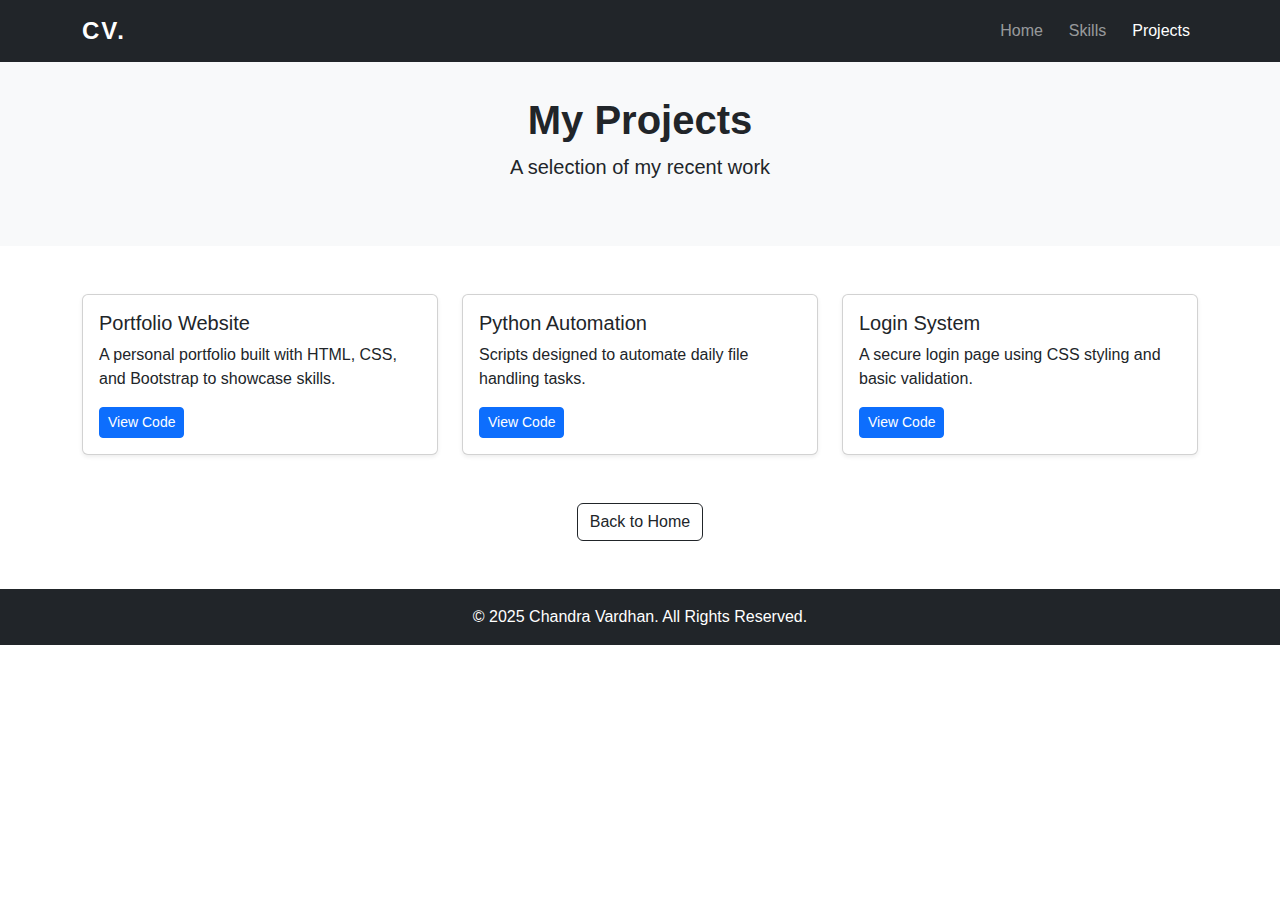
<file: projects.html>
<!DOCTYPE html>
<html lang="en">
<head>
    <meta charset="UTF-8">
    <meta name="viewport" content="width=device-width, initial-scale=1.0">
    <title>Projects | Chandra Vardhan</title>
    <link href="https://cdn.jsdelivr.net/npm/bootstrap@5.3.0/dist/css/bootstrap.min.css" rel="stylesheet">
    <link rel="stylesheet" href="style.css">
</head>
<body>

    <nav class="navbar navbar-expand-lg navbar-dark bg-dark fixed-top">
        <div class="container">
            <a class="navbar-brand fw-bold" href="index.html">CV.</a>
            <button class="navbar-toggler" type="button" data-bs-toggle="collapse" data-bs-target="#navbarNav">
                <span class="navbar-toggler-icon"></span>
            </button>
            <div class="collapse navbar-collapse" id="navbarNav">
                
                     <ul class="navbar-nav ms-auto">
    <li class="nav-item"><a class="nav-link" href="index.html">Home</a></li>
    <li class="nav-item"><a class="nav-link" href="skills.html">Skills</a></li>
    <li class="nav-item"><a class="nav-link active" href="projects.html">Projects</a></li>
</ul>
            </div>
        </div>
    </nav>

    <section class="py-5 mt-5 text-center bg-light">
        <div class="container">
            <h1 class="fw-bold">My Projects</h1>
            <p class="lead">A selection of my recent work</p>
        </div>
    </section>

    <section class="py-5">
        <div class="container">
            <div class="row g-4">
                <div class="col-md-4">
                    <div class="card h-100 shadow-sm">
                        <div class="card-body">
                            <h5 class="card-title">Portfolio Website</h5>
                            <p class="card-text">A personal portfolio built with HTML, CSS, and Bootstrap to showcase skills.</p>
                            <a href="#" class="btn btn-primary btn-sm">View Code</a>
                        </div>
                    </div>
                </div>
                <div class="col-md-4">
                    <div class="card h-100 shadow-sm">
                        <div class="card-body">
                            <h5 class="card-title">Python Automation</h5>
                            <p class="card-text">Scripts designed to automate daily file handling tasks.</p>
                            <a href="#" class="btn btn-primary btn-sm">View Code</a>
                        </div>
                    </div>
                </div>
                <div class="col-md-4">
                    <div class="card h-100 shadow-sm">
                        <div class="card-body">
                            <h5 class="card-title">Login System</h5>
                            <p class="card-text">A secure login page using CSS styling and basic validation.</p>
                            <a href="#" class="btn btn-primary btn-sm">View Code</a>
                        </div>
                    </div>
                </div>
            </div>
            
            <div class="text-center mt-5">
                <a href="index.html" class="btn btn-outline-dark">Back to Home</a>
            </div>
        </div>
    </section>

    <footer class="bg-dark text-white text-center py-3 mt-auto">
        <p class="mb-0">&copy; 2025 Chandra Vardhan. All Rights Reserved.</p>
    </footer>

    <script src="https://cdn.jsdelivr.net/npm/bootstrap@5.3.0/dist/js/bootstrap.bundle.min.js"></script>
</body>
</html>
</file>
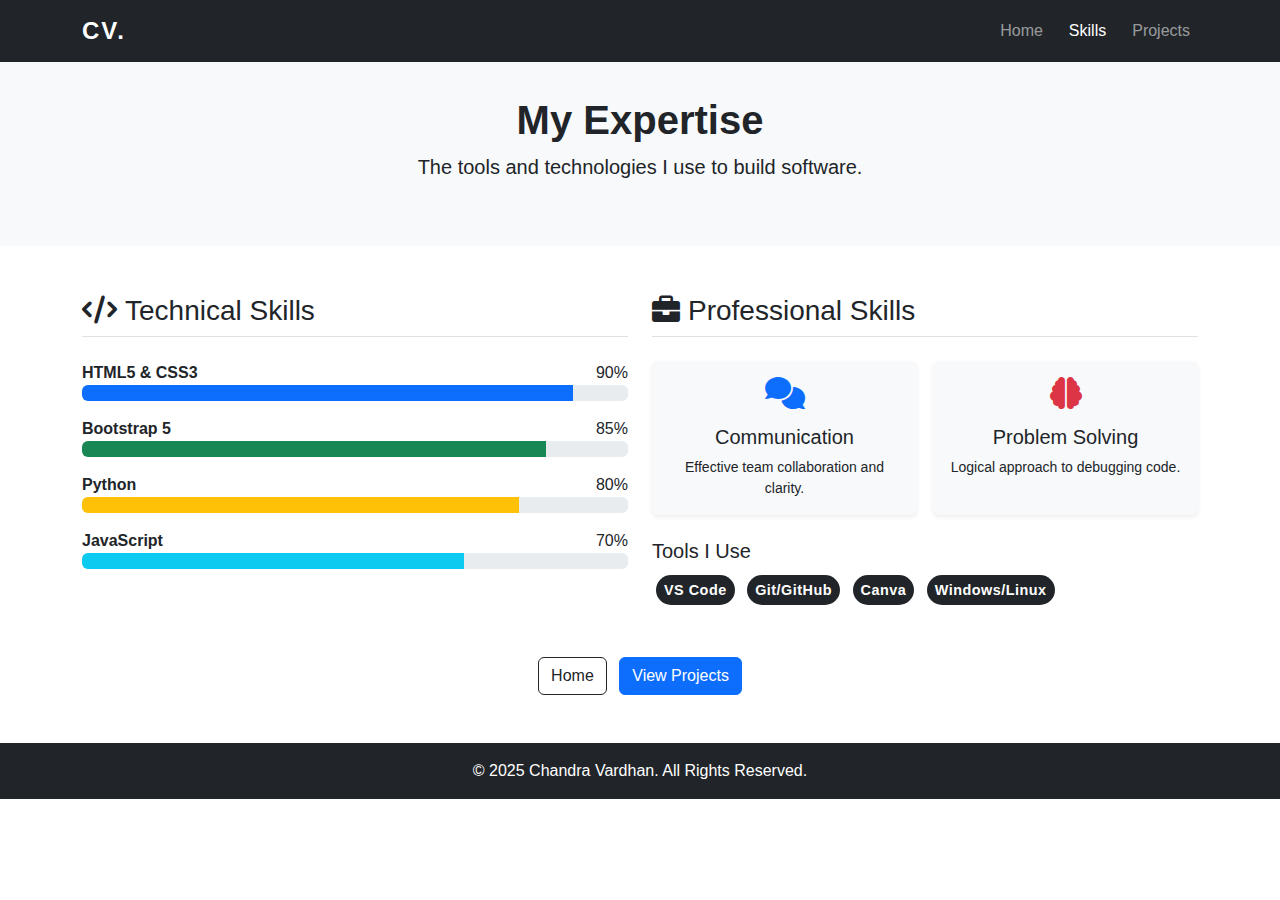
<file: skills.html>
<!DOCTYPE html>
<html lang="en">
<head>
    <meta charset="UTF-8">
    <meta name="viewport" content="width=device-width, initial-scale=1.0">
    <title>Skills | Chandra Vardhan</title>
    <link href="https://cdn.jsdelivr.net/npm/bootstrap@5.3.0/dist/css/bootstrap.min.css" rel="stylesheet">
    <link rel="stylesheet" href="style.css">
    <link rel="stylesheet" href="https://cdnjs.cloudflare.com/ajax/libs/font-awesome/6.0.0/css/all.min.css">
</head>
<body>

    <nav class="navbar navbar-expand-lg navbar-dark bg-dark fixed-top">
        <div class="container">
            <a class="navbar-brand fw-bold" href="index.html">CV.</a>
            <button class="navbar-toggler" type="button" data-bs-toggle="collapse" data-bs-target="#navbarNav">
                <span class="navbar-toggler-icon"></span>
            </button>
            <div class="collapse navbar-collapse" id="navbarNav">
                <ul class="navbar-nav ms-auto">
                    <li class="nav-item"><a class="nav-link" href="index.html">Home</a></li>
                    <li class="nav-item"><a class="nav-link active" href="skills.html">Skills</a></li>
                    <li class="nav-item"><a class="nav-link" href="projects.html">Projects</a></li>
                </ul>
            </div>
        </div>
    </nav>

    <section class="py-5 mt-5 text-center bg-light">
        <div class="container">
            <h1 class="fw-bold">My Expertise</h1>
            <p class="lead">The tools and technologies I use to build software.</p>
        </div>
    </section>

    <section class="py-5">
        <div class="container">
            <div class="row">
                
                <div class="col-md-6 mb-4">
                    <h3 class="mb-4 border-bottom pb-2"><i class="fas fa-code me-2"></i>Technical Skills</h3>
                    
                    <div class="mb-3">
                        <div class="d-flex justify-content-between">
                            <span class="fw-bold">HTML5 & CSS3</span>
                            <span>90%</span>
                        </div>
                        <div class="progress" role="progressbar">
                            <div class="progress-bar bg-primary" style="width: 90%"></div>
                        </div>
                    </div>

                    <div class="mb-3">
                        <div class="d-flex justify-content-between">
                            <span class="fw-bold">Bootstrap 5</span>
                            <span>85%</span>
                        </div>
                        <div class="progress" role="progressbar">
                            <div class="progress-bar bg-success" style="width: 85%"></div>
                        </div>
                    </div>

                    <div class="mb-3">
                        <div class="d-flex justify-content-between">
                            <span class="fw-bold">Python</span>
                            <span>80%</span>
                        </div>
                        <div class="progress" role="progressbar">
                            <div class="progress-bar bg-warning text-dark" style="width: 80%"></div>
                        </div>
                    </div>

                    <div class="mb-3">
                        <div class="d-flex justify-content-between">
                            <span class="fw-bold">JavaScript</span>
                            <span>70%</span>
                        </div>
                        <div class="progress" role="progressbar">
                            <div class="progress-bar bg-info" style="width: 70%"></div>
                        </div>
                    </div>
                </div>

                <div class="col-md-6">
                    <h3 class="mb-4 border-bottom pb-2"><i class="fas fa-briefcase me-2"></i>Professional Skills</h3>
                    
                    <div class="row g-3">
                        <div class="col-sm-6">
                            <div class="card text-center h-100 shadow-sm border-0 bg-light">
                                <div class="card-body">
                                    <i class="fas fa-comments fa-2x text-primary mb-3"></i>
                                    <h5 class="card-title">Communication</h5>
                                    <p class="card-text small">Effective team collaboration and clarity.</p>
                                </div>
                            </div>
                        </div>
                        <div class="col-sm-6">
                            <div class="card text-center h-100 shadow-sm border-0 bg-light">
                                <div class="card-body">
                                    <i class="fas fa-brain fa-2x text-danger mb-3"></i>
                                    <h5 class="card-title">Problem Solving</h5>
                                    <p class="card-text small">Logical approach to debugging code.</p>
                                </div>
                            </div>
                        </div>
                        
                        <div class="col-12 mt-4">
                            <h5>Tools I Use</h5>
                            <span class="badge rounded-pill text-bg-dark p-2 m-1">VS Code</span>
                            <span class="badge rounded-pill text-bg-dark p-2 m-1">Git/GitHub</span>
                            <span class="badge rounded-pill text-bg-dark p-2 m-1">Canva</span>
                            <span class="badge rounded-pill text-bg-dark p-2 m-1">Windows/Linux</span>
                        </div>
                    </div>
                </div>

            </div>

            <div class="text-center mt-5">
                <a href="index.html" class="btn btn-outline-dark me-2">Home</a>
                <a href="projects.html" class="btn btn-primary">View Projects</a>
            </div>
        </div>
    </section>

    <footer class="bg-dark text-white text-center py-3 mt-auto">
        <p class="mb-0">&copy; 2025 Chandra Vardhan. All Rights Reserved.</p>
    </footer>

    <script src="https://cdn.jsdelivr.net/npm/bootstrap@5.3.0/dist/js/bootstrap.bundle.min.js"></script>
</body>
</html>
</file>
<file: style.css>
/* General Styles */
body {
    font-family: 'Segoe UI', Tahoma, Geneva, Verdana, sans-serif;
}

/* Hero Section Background */
.hero-section {
    /* Uses a linear gradient for a modern look */
    background: linear-gradient(rgba(0, 0, 0, 0.7), rgba(0, 0, 0, 0.7)), 
                url('https://images.unsplash.com/photo-1517694712202-14dd9538aa97?ixlib=rb-1.2.1&auto=format&fit=crop&w=1350&q=80');
    background-size: cover;
    background-position: center;
    height: 100vh; /* Full screen height */
}

/* Navbar Customization */
.navbar-brand {
    font-size: 1.5rem;
    letter-spacing: 2px;
}

.nav-link {
    font-weight: 500;
    margin-left: 10px;
}

/* Card Hover Effect */
.card {
    transition: transform 0.3s ease;
}

.card:hover {
    transform: translateY(-5px);
}
/* Smooth animation for progress bars */
.progress-bar {
    transition: width 1s ease-in-out;
}

/* Badge styling */
.badge {
    font-size: 0.9rem;
    letter-spacing: 0.5px;
}
</file>
